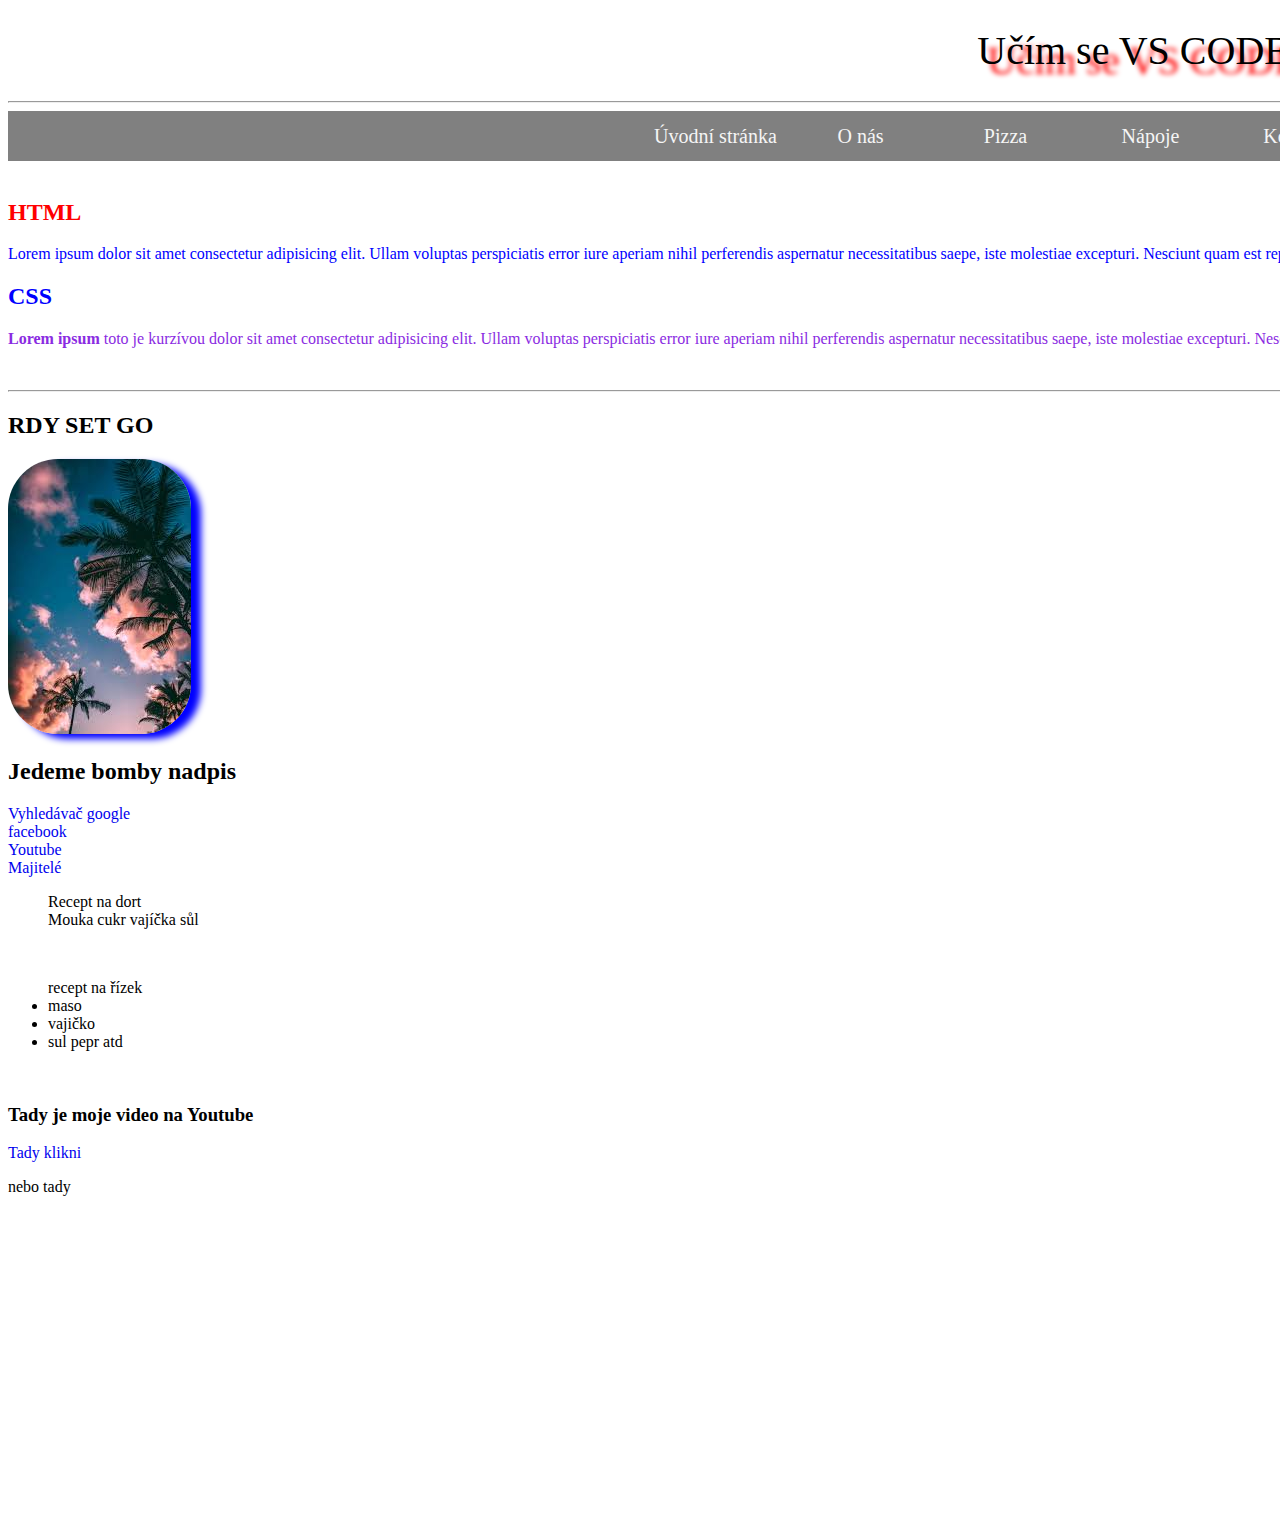
<file: visual/index.html>
<!DOCTYPE html>
<html lang="cs">
<head>
    <meta charset="UTF-8">
    <meta http-equiv="X-UA-Compatible" content="IE=edge">
    <meta name="viewport" content="width=device-width, initial-scale=1.0">
   <link rel="stylesheet" href="style.css">
    <title>Document</title>
</head>
<body>
    <div class="container">
    <h1>Učím se VS CODE</h1>
    <hr>
    <header>
        <nav>
            <ul>
                <li><a href="#">Úvodní stránka</a></li>
                <li><a href="#">O nás</a></li>
                <li><a href="#">Pizza</a></li>
                <li><a href="#">Nápoje</a></li>
                <li><a href="#">Kontakt</a></li>
            </ul>
            <div class="clearfix"></div> 
        </nav>
    </header>
    <br>
    <h2 id="nadpishtml">HTML</h2>
    <p class="První">Lorem ipsum dolor sit amet consectetur adipisicing elit. Ullam voluptas perspiciatis error iure aperiam nihil perferendis aspernatur necessitatibus saepe, iste molestiae excepturi. Nesciunt quam est repellat error obcaecati velit architecto?</p>
    <h2 id="nadpiscss">CSS</h2>
    <p class="druhý"><strong>Lorem ipsum</strong> <en>toto je kurzívou</en> dolor sit amet consectetur adipisicing elit. Ullam voluptas perspiciatis error iure aperiam nihil perferendis aspernatur necessitatibus saepe, iste molestiae excepturi. Nesciunt quam est repellat error obcaecati velit architecto?</p><br>
   <hr>
   <h2>RDY SET GO</h2>
   <img src="obrázky/images.jpg" alt="">
   <h2>Jedeme bomby nadpis</h2>
<a href="https://www.google.com/" target="_blank">Vyhledávač google</a> <br>
<a href="http://facebook.com" target="_blank">facebook</a>
<br>
<a href="http://youtube.com" target="_blank">Youtube</a>
<br>
<a href="kontakt.html">Majitelé</a>
<ol>Recept na dort <br>
    <li class="inline">Mouka</li>
    <li class="inline">cukr</li>
    <li class="inline">vajíčka</li>
    <li class="inline">sůl</li>    
</ol> <br>
<ul>recept na řízek <br>
    <li>maso</li>
    <li>vajičko</li>
    <li>sul pepr atd</li>
</ul><br>
<h3>Tady je moje video na Youtube</h3>
<a href="https://www.youtube.com/watch?v=bzrgneqhD6g&ab_channel=David%C5%A0etek-Hacknisvoubudoucnost">Tady klikni</a><br>
<p>nebo tady </p>
<iframe width="560" height="315" src="https://www.youtube.com/embed/bzrgneqhD6g" title="YouTube video player" frameborder="0" allow="accelerometer; autoplay; clipboard-write; encrypted-media; gyroscope; picture-in-picture; web-share" allowfullscreen></iframe>
</div>
</body>

</html>
</file>
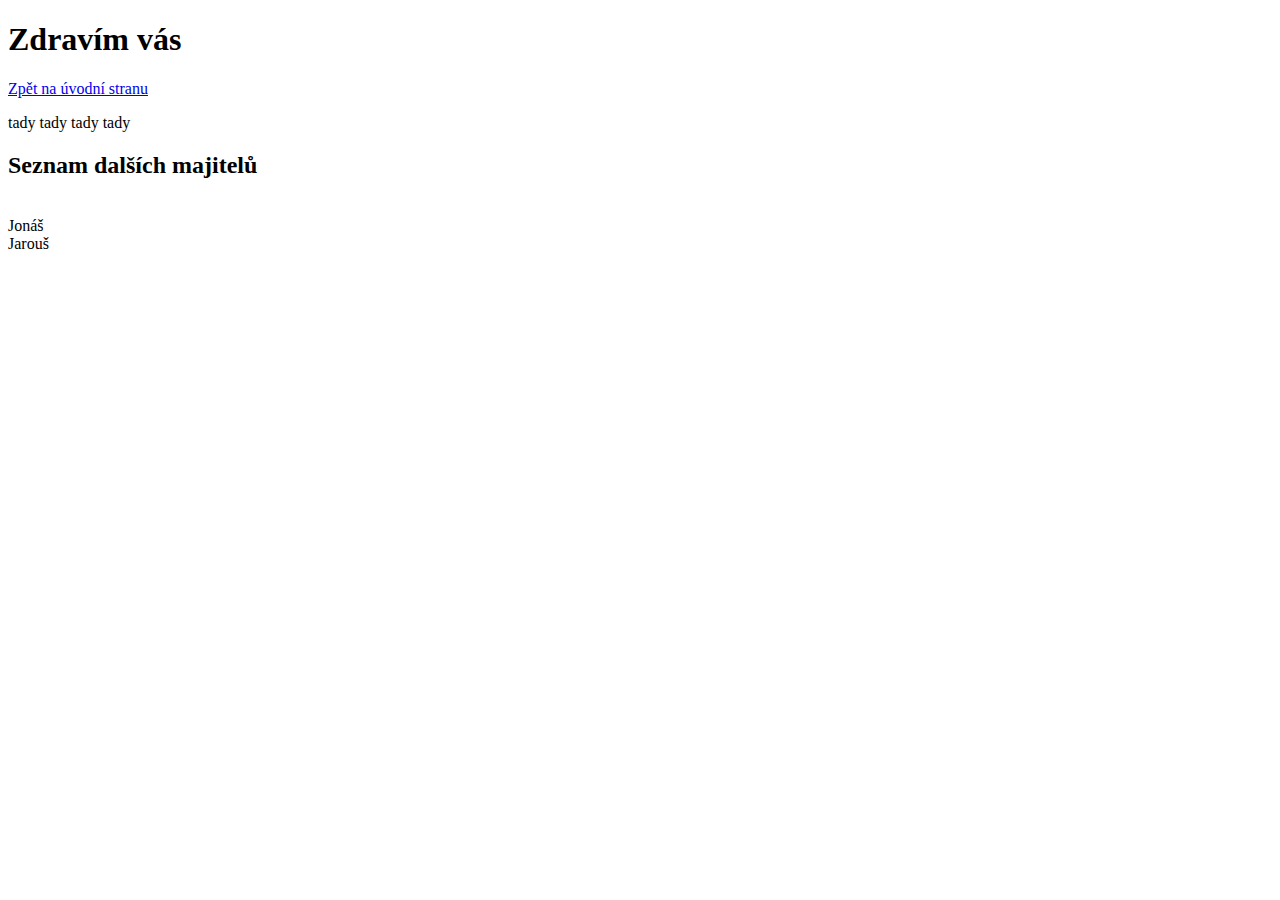
<file: visual/kontakt.html>
<!DOCTYPE html>
<html lang="en">
<head>
    <meta charset="UTF-8">
    <meta http-equiv="X-UA-Compatible" content="IE=edge">
    <meta name="viewport" content="width=device-width, initial-scale=1.0">
    <title>Document</title>
</head>
<body>
    <h1>Zdravím vás</h1>
    <a href="index.html">Zpět na úvodní stranu</a>
    <p>tady tady tady tady</p>
    <h2>Seznam dalších majitelů</h2> <br>
</body><il>Jonáš</il> <br>
<il>Jarouš</il>
</html>
</file>
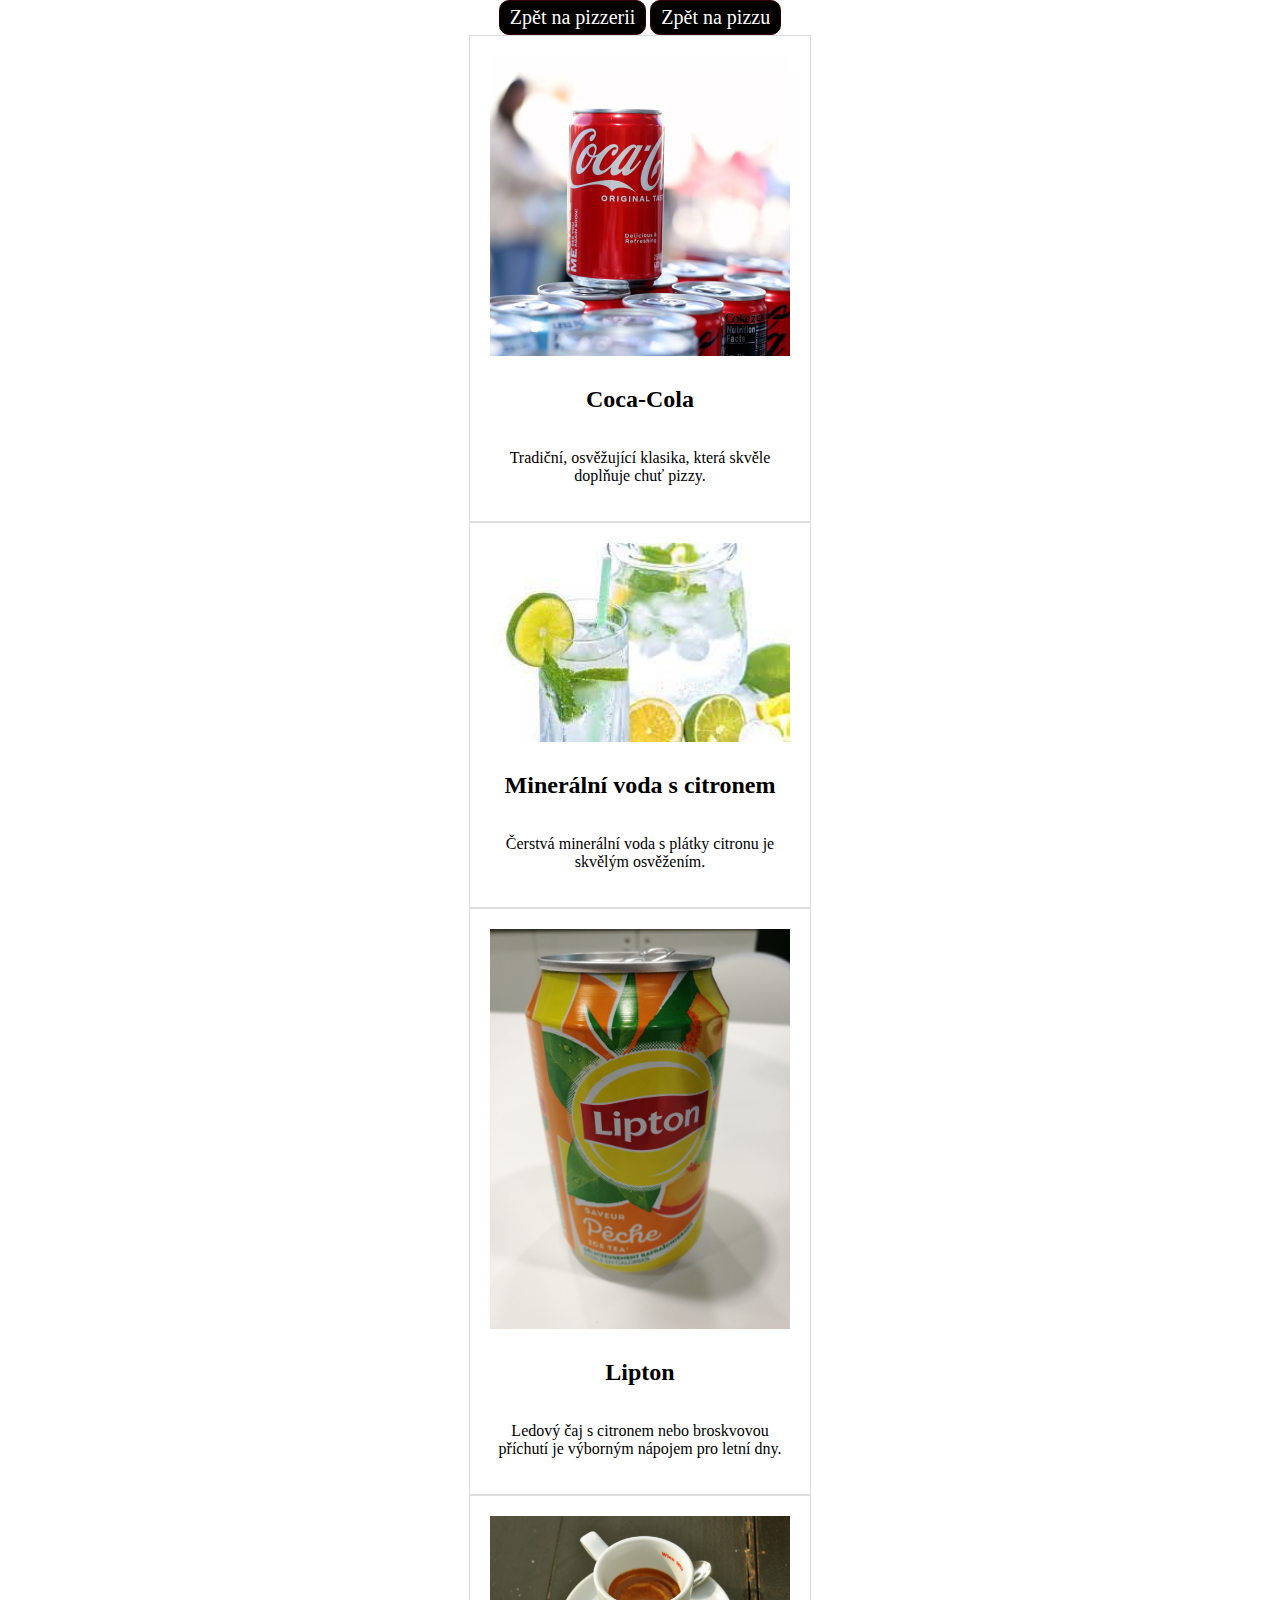
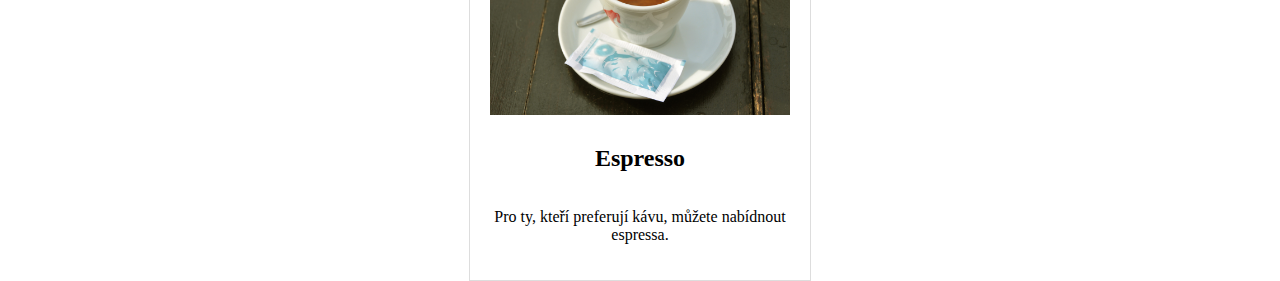
<file: visual/Nápoje.html>
<!DOCTYPE html>
<html lang="en">
<head>
    <meta charset="UTF-8">
    <meta http-equiv="X-UA-Compatible" content="IE=edge">
    <meta name="viewport" content="width=device-width, initial-scale=1.0">
    <link rel="stylesheet" href="Pizza-list.css">
    <title>Pizza</title>
</head>
<body>
    <header>
        <a href="pizzerie.html" class="btn btn-full">Zpět na pizzerii</a>
        <a href="Pizza.html" class="btn btn-full">Zpět na pizzu</a>
    </header>
    <main>
        <div class="pizza-list">
            <div class="pizza-item">
            <img src="obrázky/cola.jpg">
            <h2>Coca-Cola</h2>
            <p>Tradiční, osvěžující klasika, která skvěle doplňuje chuť pizzy. </p>
            </div>

            <div class="pizza-item">
                <img src="obrázky/perliva voda.jpg">
                <h2>Minerální voda s citronem</h2>
                <p>Čerstvá minerální voda s plátky citronu je skvělým osvěžením.</p>
            </div>

            <div class="pizza-item">
                <img src="obrázky/iced team.jpg">
                <h2>Lipton</h2>
                <p>Ledový čaj s citronem nebo broskvovou příchutí je výborným nápojem pro letní dny. </p>
            </div>

            <div class="pizza-item">
                <img src="obrázky/espresso.jpg">
                <h2>Espresso</h2>
                <p>Pro ty, kteří preferují kávu, můžete nabídnout espressa. </p>
            </div>


        </div>

    </main>
    <footer>
    </footer>
</body>
</html>
</file>
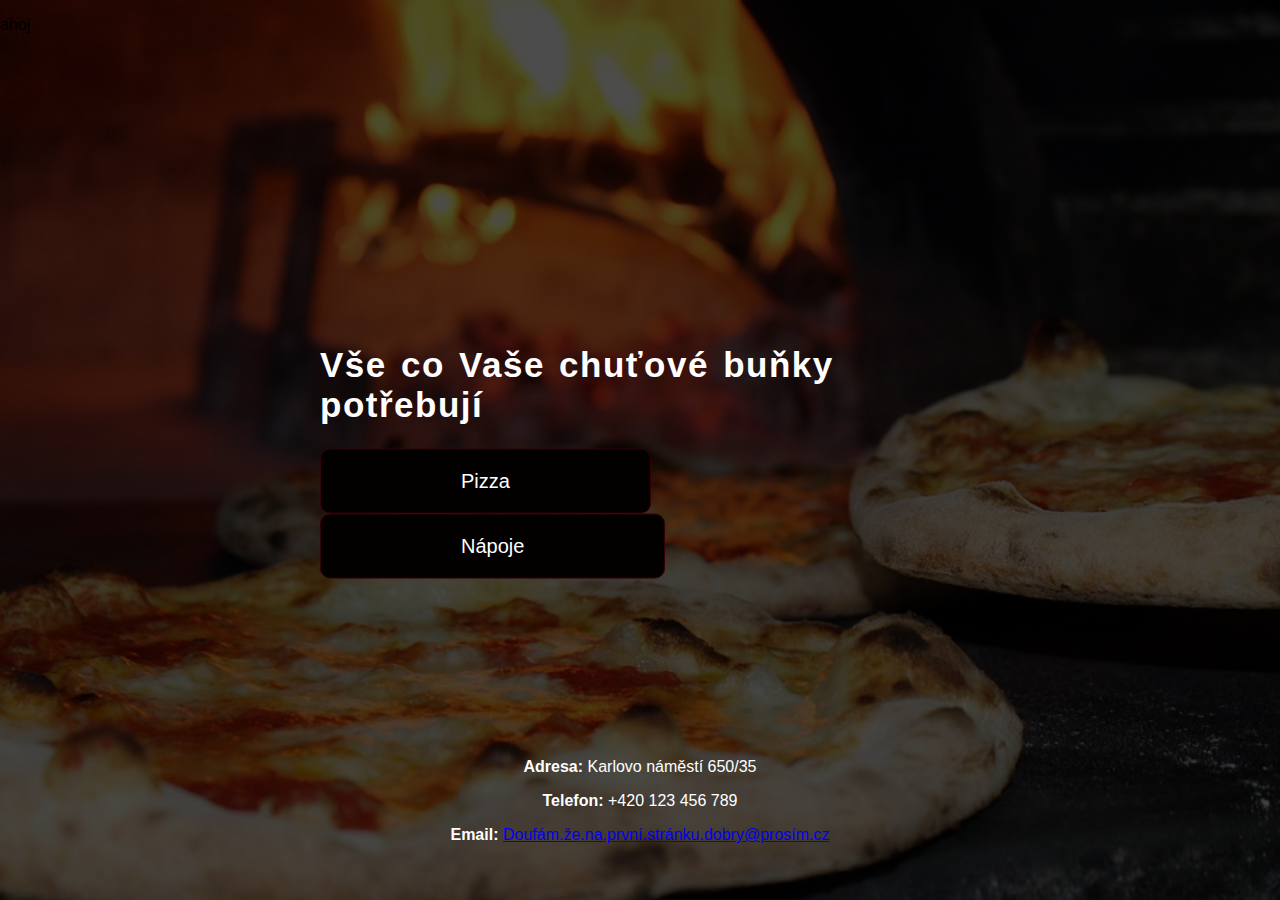
<file: visual/pizzerie.html>
<!DOCTYPE html>
<html lang="en">
<head>
    <meta charset="UTF-8">
    <meta http-equiv="X-UA-Compatible" content="IE=edge">
    <meta name="viewport" content="width=device-width, initial-scale=1.0">
    <link rel="stylesheet" href="pizzerie.css">
    <title>Document</title>
</head>
<body>
    <p face coiny>ahoj</p>
    <header>
        </div>
        <div class="header-text">
        <h1>Vše co Vaše chuťové buňky potřebují</h1>
        <a href="Pizza.html" class="btn btn-full">Pizza</a>
        <a href="Nápoje.html" class="btn btn-full">Nápoje</a>
    </div>

    </header>
        <footer>
            <div class="contact-info">
                
                    <p><strong>Adresa:</strong> Karlovo náměstí 650/35</p>
                    <p><strong>Telefon:</strong> +420 123 456 789</p>
                    <p><strong>Email:</strong> <a href="mailto:info@vasapizzerie.cz">Doufám.že.na.první.stránku.dobry@prosím.cz</a></p>
                
            </div>
        </footer>
</body>
</html>
</file>
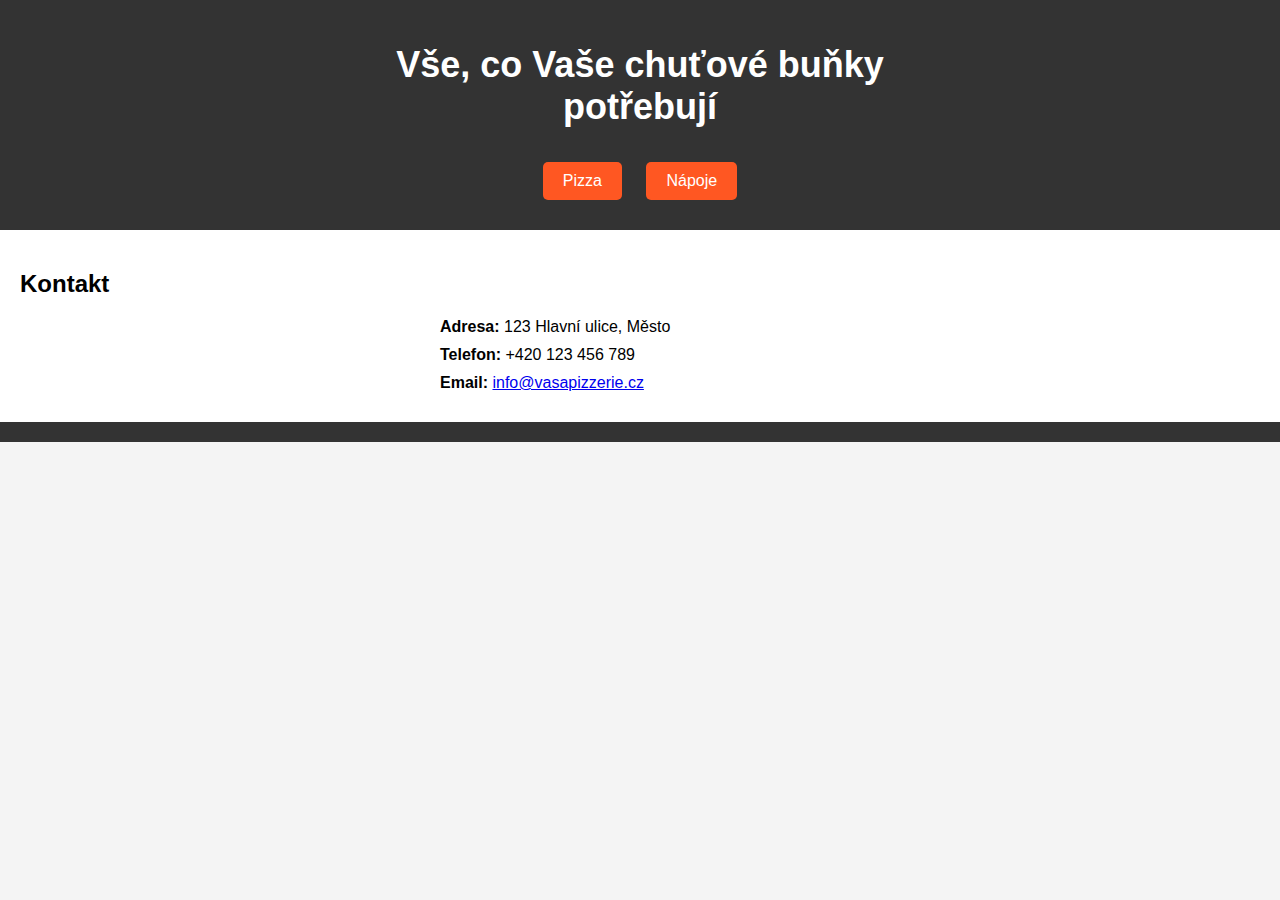
<file: visual/random.html>
<!DOCTYPE html>
<html lang="en">
<head>
    <meta charset="UTF-8">
    <meta http-equiv="X-UA-Compatible" content="IE=edge">
    <meta name="viewport" content="width=device-width, initial-scale=1.0">
    <link rel="stylesheet" href="random.css">
    <title>Kontakt</title>
</head>
<body>
    <header>
        <div class="header-text">
            <h1>Vše, co Vaše chuťové buňky potřebují</h1>
            <a href="Pizza.html" class="btn btn-full">Pizza</a>
            <a href="Nápoje.html" class="btn btn-full">Nápoje</a>
        </div>
    </header>
    
    <main>
        <h2>Kontakt</h2>
        <div class="contact-info">
            <p><strong>Adresa:</strong> 123 Hlavní ulice, Město</p>
            <p><strong>Telefon:</strong> +420 123 456 789</p>
            <p><strong>Email:</strong> <a href="mailto:info@vasapizzerie.cz">info@vasapizzerie.cz</a></p>
        </div>
    </main>
    
    <footer>
        <!-- Zde můžete přidat další obsah patičky, pokud potřebujete -->
    </footer>
</body>
</html>
</file>
<file: visual/style.css>
h1 {
    color: rgb(0, 0, 0);
    text-shadow: 10px 10px 5px red;
    font-size: 40px;
    font-weight: 400;
    text-align: center;
}
img {
    border-radius: 50px;
    box-shadow: 10px 5px 7px blue;
}
a {
    text-decoration: none;
}
.První {
    color: blue;
}
.druhý {
    color: blueviolet;
}
#nadpishtml {
    color: rgb(255, 0, 0);
}
#nadpiscss {
    color: blue;
}
body {
    background-color: rgb(255, 255, 255);;
    }

.container {
    width: 2250px;
    margin: 0 auto;
    background-color: white;

}
.inline {
    display: inline-block;
}
/* navigation */
nav {
    background-color: gray;
}
nav ul {
    width: 1020px;
    margin: auto;
}
nav ul li {
    list-style-type: none;
    float: left;
    width: 145px;
    text-align: center;
    line-height: 50px;
    font-size: 20px; 
}
nav ul li a {
    color: whitesmoke;
    text-decoration: none;
}
.clearfix {
    content: "";
    display: table;
    clear: both;
}
</file>
<file: visual/Pizza-list.css>
.btn {
    color: #fff;
    text-decoration: none;
    font-size: 20px;
    border: 1px solid #350006;
    border-radius: 10px;
    padding: 5px 10px;
    display: inline-block;

}
.btn-full {
    background: #030000;
}

body {
    display: flex;
    flex-direction: column;
    align-items: center;
    justify-content: center;
    min-height: 100vh;
    margin: 0;
}

STYLY PRO PIZZU/NAPOJE
.pizza-list {
    display: flex;
    flex-wrap: wrap;
    justify-content: center;
    gap: 20px;
    max-width: 800px;
}

.pizza-item {
    border: 1px solid #ddd;
    padding: 20px;
    text-align: center;
    max-width: 300px;
    display: flex;
    flex-direction: column;
    align-items: center;
}

.pizza-item img {
    max-width: 100%;
    height: auto;
    width: 100%; 
    margin-bottom: 10px;
}
.contact-info {
    max-width: 400px;
    margin: 0 auto;
}

.contact-info p {
    margin: 10px 0;
}

.contact-info strong {
    font-weight: bold;
}

Styly pro patu

footer {
    background-color: #333;
    color: #fff;
    text-align: center;
    padding: 10px 0;
}
</file>
<file: visual/pizzerie.css>
body {
    font-family: Arial, sans-serif;
    margin: 0;
    padding: 0;
    box-sizing: border-box;
    display: flex;
    flex-direction: column;
    min-height: 100vh; 
    background: linear-gradient(rgba(0,0,0,0.7),rgba(0,0,0,0.7)), url(obrázky/pizza1.jpg);
    background-size: cover;
}



header {
    position: relative;
    height: calc(100vh - 100px); 
}

.row {
    width: 500px;
}

#logo img {
    width: 600px;
    height: 50px;
    position: relative;
}

.header-text {
    position: absolute;
    top: 50%;
    left: 50%;
    transform: translate(-50%,-50%);
}

.header-text h1 {
    color: #fff;
    font-size: 35px;
    letter-spacing: 1.5px;
    word-spacing: 3px;
}

.btn {
    color: #fff;
    text-decoration: none;
    font-size: 20px;
    border: 1px solid #350006;
    border-radius: 10px;
    padding: 20px 140px;
    display: inline-block;
}

.btn-full {
    background: #030000;
}

.btn-empty {
    margin: 10px;
}



footer {
    background-color: rgba(0, 0, 0, 0); 
    color: #ffffff00;
    text-align: center;
    padding: 10px 0;
    position: relative; 
}

.contact-info {
    position: absolute;
    bottom: 0;
    left: 50%;
    transform: translateX(-50%);
    background-color: rgba(0, 0, 0, 0);
    color: #fff;
    text-align: center;
    padding: 10px 0;
}
</file>
<file: visual/random.css>
body {
    font-family: Arial, sans-serif;
    margin: 0;
    padding: 0;
    background-color: #f4f4f4;
}

.container {
    max-width: 1200px;
    margin: 0 auto;
    padding: 20px;
}

/* Styly pro záhlaví (header) */

header {
    background-color: #333;
    color: #fff;
    padding: 20px 0;
    text-align: center;
}

.header-text {
    max-width: 600px;
    margin: 0 auto;
}

h1 {
    font-size: 36px;
}

.btn {
    display: inline-block;
    padding: 10px 20px;
    background-color: #ff5722;
    color: #fff;
    text-decoration: none;
    margin: 10px;
    border-radius: 5px;
}

/* Styly pro hlavní obsah (main) */

main {
    background-color: #fff;
    padding: 20px;
}

.contact-info {
    max-width: 400px;
    margin: 0 auto;
}

.contact-info p {
    margin: 10px 0;
}

.contact-info strong {
    font-weight: bold;
}

/* Styly pro patičku (footer) */

footer {
    background-color: #333;
    color: #fff;
    text-align: center;
    padding: 10px 0;
}
</file>
